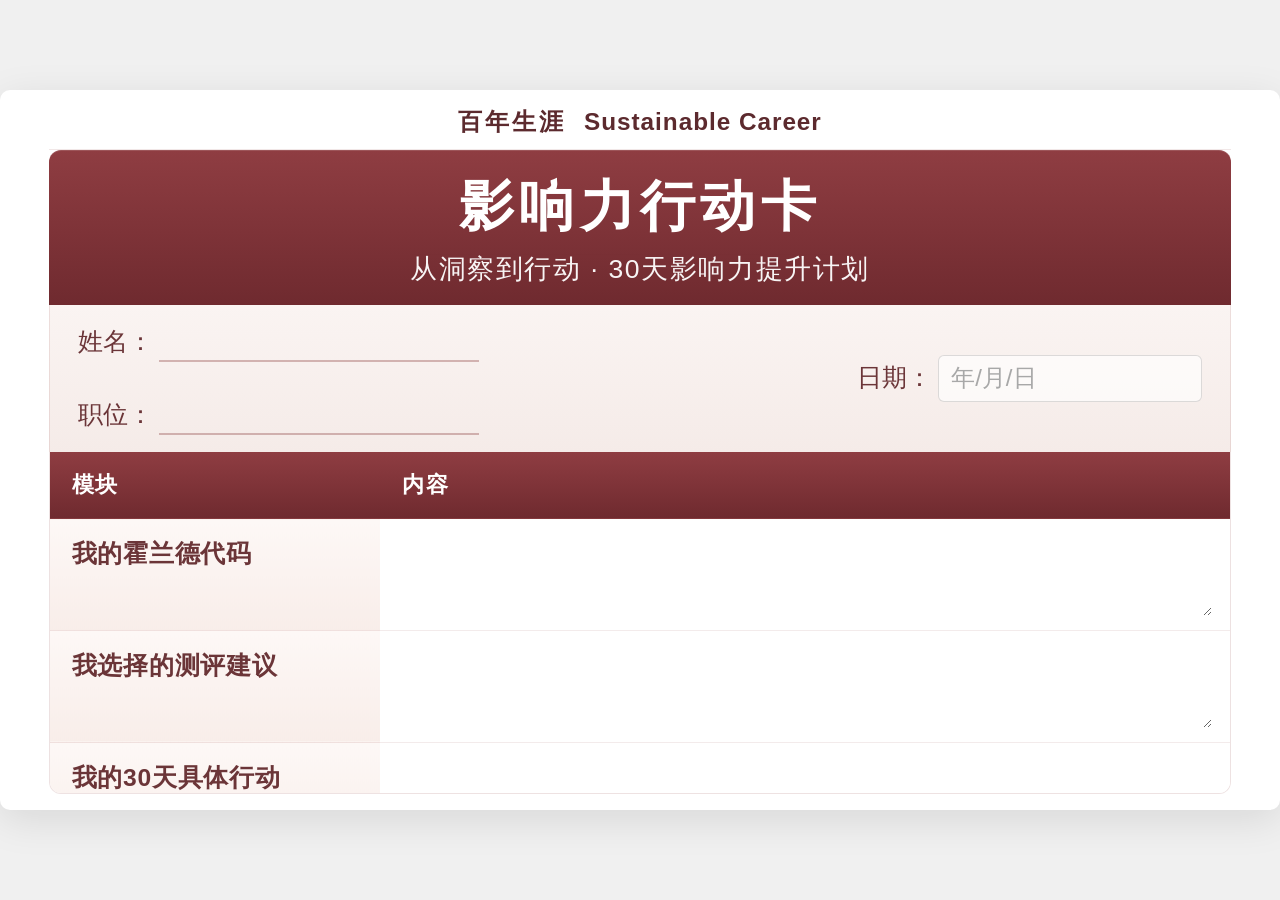
<file: map01.html>
<!DOCTYPE html>
<html lang="zh-CN">
<head>
    <meta charset="UTF-8">
    <meta name="viewport" content="width=device-width, initial-scale=1.0, viewport-fit=cover">
    <title>百年生涯 · 影响力行动卡 | map01</title>
    <link rel="stylesheet" href="map-slide.css">
</head>
<body class="iac-blank-page">
    <div class="deck-stack map-deck">
        <div class="slide-container" id="pdf-capture-root">
            <div class="iac-wrap">
                <p class="iac-career-title" lang="zh-CN">百年生涯 <span class="iac-career-title__en" lang="en">Sustainable Career</span></p>

                <header class="iac-header">
                    <h1>影响力行动卡</h1>
                    <p class="iac-sub">从洞察到行动 · 30天影响力提升计划</p>
                </header>

                <div class="iac-meta iac-meta--with-date">
                    <div class="iac-meta-left">
                        <label class="iac-meta-label">姓名：<input class="iac-inline-input" type="text" name="user_name" autocomplete="name" aria-label="姓名"></label>
                        <label class="iac-meta-label">职位：<input class="iac-inline-input" type="text" name="user_title" autocomplete="organization-title" aria-label="职位"></label>
                    </div>
                    <div class="iac-meta-right">
                        <label class="iac-meta-label iac-meta-label--date">
                            日期：
                            <input class="iac-date-input" type="text" name="form_date" inputmode="numeric" autocomplete="off" placeholder="年/月/日" aria-label="日期，格式：年/月/日">
                        </label>
                    </div>
                </div>

                <div class="iac-table-wrap">
                    <table class="iac-table">
                        <thead>
                            <tr>
                                <th scope="col">模块</th>
                                <th scope="col">内容</th>
                            </tr>
                        </thead>
                        <tbody>
                            <tr>
                                <td class="iac-mod">我的霍兰德代码</td>
                                <td class="iac-val"><textarea class="iac-cell-textarea" rows="2" aria-label="我的霍兰德代码"></textarea></td>
                            </tr>
                            <tr>
                                <td class="iac-mod">我选择的测评建议</td>
                                <td class="iac-val"><textarea class="iac-cell-textarea" rows="2" aria-label="我选择的测评建议"></textarea></td>
                            </tr>
                            <tr>
                                <td class="iac-mod">我的30天具体行动</td>
                                <td class="iac-val"><textarea class="iac-cell-textarea" rows="2" aria-label="我的30天具体行动"></textarea></td>
                            </tr>
                            <tr>
                                <td class="iac-mod">我要影响的对象</td>
                                <td class="iac-val"><textarea class="iac-cell-textarea" rows="2" aria-label="我要影响的对象"></textarea></td>
                            </tr>
                            <tr>
                                <td class="iac-mod">我希望产生的影响</td>
                                <td class="iac-val"><textarea class="iac-cell-textarea" rows="2" aria-label="我希望产生的影响"></textarea></td>
                            </tr>
                        </tbody>
                    </table>
                    <details class="iac-print-help">
                        <summary>手机如何另存为 PDF？</summary>
                        <div class="iac-print-help__body">
                            <p><strong>iPhone / iPad：</strong>先点「确认」出现「另存为 PDF」→ 点后在预览中点右上角 <strong>分享</strong> → <strong>「存储到“文件”」</strong>。</p>
                            <p><strong>Android：</strong>在打印界面把打印机改为 <strong>「另存为 PDF」</strong> 后保存。</p>
                            <p>若预览空白：可先<strong>滚动到页面顶部</strong>再试；仍异常可用系统截图暂存。</p>
                        </div>
                    </details>
                    <div class="iac-actions">
                        <button type="button" class="iac-btn iac-btn--primary" id="iac-btn-confirm">确认</button>
                        <button type="button" class="iac-btn iac-btn--secondary" id="iac-btn-pdf" hidden>另存为 PDF</button>
                    </div>
                </div>
            </div>
        </div>
    </div>

    <script>
        (function () {
            var root = document.getElementById("pdf-capture-root");
            var confirmBtn = document.getElementById("iac-btn-confirm");
            var pdfBtn = document.getElementById("iac-btn-pdf");

            confirmBtn.addEventListener("click", function () {
                pdfBtn.hidden = false;
                root.classList.add("iac-form-confirmed");
            });

            function printIacCard() {
                if (document.activeElement && document.activeElement.blur) {
                    document.activeElement.blur();
                }
                window.scrollTo(0, 0);
                requestAnimationFrame(function () {
                    requestAnimationFrame(function () {
                        window.print();
                    });
                });
            }

            pdfBtn.addEventListener("click", printIacCard);
        })();
    </script>
</body>
</html>
</file>
<file: map-slide.css>
/* map01 / map02：全屏画幅、大字号（含手机）、已移除底部 iac-footer 方框 */

*,
*::before,
*::after {
    box-sizing: border-box;
    margin: 0;
    padding: 0;
}

:root {
    --map-bottom-reserve: 12px;
}

html {
    height: 100%;
}

body {
    margin: 0;
    min-height: 100vh;
    min-height: 100dvh;
    height: 100%;
    display: flex;
    flex-direction: column;
    align-items: stretch;
    justify-content: flex-start;
    background: #f0f0f0;
    padding: env(safe-area-inset-top, 0) env(safe-area-inset-right, 0) env(safe-area-inset-bottom, 0) env(safe-area-inset-left, 0);
    font-family: "Microsoft YaHei", "PingFang SC", "Noto Sans SC", sans-serif;
    -webkit-text-size-adjust: 100%;
}

.deck-stack.map-deck {
    flex: 1 1 auto;
    display: flex;
    flex-direction: column;
    align-items: center;
    justify-content: center;
    width: 100%;
    max-width: 100%;
    min-height: 0;
}

.slide-container {
    width: min(100vw, calc((100dvh - var(--map-bottom-reserve)) * 16 / 9));
    height: min(calc(100vw * 9 / 16), calc(100dvh - var(--map-bottom-reserve)));
    max-width: 100vw;
    max-height: calc(100dvh - var(--map-bottom-reserve));
    flex-shrink: 0;
    margin: 0 auto;
    position: relative;
    background: #ffffff;
    overflow: hidden;
    display: flex;
    flex-direction: column;
    align-items: stretch;
    aspect-ratio: 16 / 9;
    border-radius: 10px;
    box-shadow: 0 10px 40px rgba(0, 0, 0, 0.1);
    align-self: center;
}

.iac-wrap {
    flex: 1;
    min-height: 0;
    width: 100%;
    max-width: min(100%, 1680px);
    margin: 0 auto;
    padding: clamp(6px, 1dvh, 14px) clamp(14px, 3.8vw, 56px) clamp(10px, 1.8dvh, 28px);
    display: flex;
    flex-direction: column;
    overflow: auto;
    -webkit-overflow-scrolling: touch;
}

.iac-header {
    background: linear-gradient(180deg, #8f3d42 0%, #6f2a2f 100%);
    color: #fff;
    padding: clamp(14px, 2.2dvh, 26px) clamp(18px, 3vw, 36px) clamp(12px, 2dvh, 22px);
    text-align: center;
    border-radius: 12px 12px 0 0;
    box-shadow: inset 0 1px 0 rgba(255, 255, 255, 0.12);
}

.iac-header h1 {
    font-size: clamp(1.75rem, 4.8vw, 2.85rem);
    font-weight: 700;
    letter-spacing: 0.1em;
    margin-bottom: clamp(4px, 0.8dvh, 10px);
}

.iac-header .iac-sub {
    font-size: clamp(1.05rem, 2.65vw, 1.38rem);
    font-weight: 400;
    letter-spacing: 0.06em;
    opacity: 0.95;
}

.iac-meta {
    display: flex;
    flex-wrap: wrap;
    gap: clamp(14px, 2.5vw, 32px) clamp(20px, 4vw, 44px);
    padding: clamp(12px, 1.8dvh, 20px) clamp(16px, 3vw, 28px);
    background: linear-gradient(180deg, #faf4f2 0%, #f5ebe8 100%);
    border-left: 1px solid rgba(139, 61, 61, 0.12);
    border-right: 1px solid rgba(139, 61, 61, 0.12);
    font-size: clamp(1.02rem, 2.5vw, 1.32rem);
    color: #6b3538;
}

.iac-meta strong {
    color: #4a2528;
    font-weight: 700;
}

.iac-table-wrap {
    border: 1px solid rgba(139, 61, 61, 0.15);
    border-top: none;
    border-radius: 0 0 12px 12px;
    /* 勿用 flex:1 + overflow:hidden：桌面固定画幅时会把底部「确认」裁掉且父级无法滚动到 */
    flex: 0 1 auto;
    min-height: 0;
    display: flex;
    flex-direction: column;
    overflow-x: hidden;
    overflow-y: visible;
}

.iac-career-title {
    text-align: center;
    font-size: clamp(1.05rem, 2.4vw, 1.45rem);
    font-weight: 700;
    letter-spacing: 0.12em;
    color: #5c2a2e;
    padding: clamp(4px, 0.8dvh, 10px) clamp(12px, 2vw, 20px) clamp(8px, 1.2dvh, 14px);
    margin: 0;
    border-bottom: 1px solid rgba(139, 61, 61, 0.12);
}

.iac-career-title__en {
    font-weight: 600;
    letter-spacing: 0.04em;
    margin-left: 0.35em;
}

.iac-meta--with-date {
    justify-content: space-between;
    align-items: center;
    gap: clamp(12px, 2vw, 20px);
}

.iac-meta-left {
    display: flex;
    flex-wrap: wrap;
    align-items: center;
    gap: clamp(14px, 2.5vw, 32px) clamp(20px, 4vw, 44px);
    flex: 1;
    min-width: 0;
}

.iac-meta-right {
    flex-shrink: 0;
    min-width: 0;
}

.iac-meta-label--date {
    display: inline-flex;
    flex-wrap: wrap;
    align-items: center;
    gap: 0.35em 0.55em;
    max-width: 100%;
}

.iac-meta-label--date .iac-date-input {
    flex: 1 1 auto;
    min-width: min(11em, 72vw);
}

.iac-meta-label {
    display: inline-flex;
    align-items: center;
    gap: 0.25em;
    cursor: text;
}

.iac-inline-input {
    min-width: clamp(6em, 18vw, 14em);
    max-width: min(42vw, 320px);
    padding: 0.2em 0.35em;
    border: none;
    border-bottom: 2px solid rgba(139, 61, 61, 0.35);
    background: transparent;
    color: #4a2528;
    font: inherit;
    font-weight: 600;
}

.iac-inline-input:focus {
    outline: none;
    border-bottom-color: #8f3d42;
}

.iac-date-input {
    width: clamp(9.5em, 22vw, 11em);
    padding: 0.35em 0.5em;
    border: 1px solid rgba(100, 100, 100, 0.22);
    border-radius: 6px;
    background: rgba(255, 255, 255, 0.65);
    color: #5a5a5a;
    font: inherit;
    font-size: 0.95em;
    text-align: left;
    box-sizing: border-box;
}

.iac-date-input::placeholder {
    color: #a8a8a8;
    font-weight: 400;
}

.iac-date-input:focus {
    outline: 2px solid rgba(139, 61, 61, 0.25);
    outline-offset: 1px;
}

.iac-cell-textarea {
    display: block;
    width: 100%;
    min-height: 2.8em;
    margin: 0;
    padding: 0.15em 0;
    border: none;
    background: transparent;
    color: #3a3a3a;
    font: inherit;
    line-height: inherit;
    resize: vertical;
    min-block-size: 2.8em;
}

.iac-cell-textarea:focus {
    outline: none;
}

.iac-table .iac-val {
    padding: clamp(10px, 1.5dvh, 16px) clamp(12px, 2.4vw, 18px);
}

.iac-actions {
    display: flex;
    flex-wrap: wrap;
    align-items: center;
    justify-content: flex-end;
    gap: clamp(10px, 2vw, 16px);
    padding: clamp(12px, 1.8dvh, 18px) clamp(14px, 2.8vw, 22px);
    background: linear-gradient(180deg, #faf7f6 0%, #f3ebe8 100%);
    border-top: 1px solid rgba(139, 61, 61, 0.12);
}

.iac-btn {
    font: inherit;
    font-size: clamp(0.95rem, 2.2vw, 1.1rem);
    font-weight: 700;
    letter-spacing: 0.08em;
    padding: 0.55em 1.35em;
    border-radius: 999px;
    border: 1px solid transparent;
    cursor: pointer;
    transition: background 0.2s ease, transform 0.15s ease, border-color 0.2s ease;
}

.iac-btn--primary {
    background: linear-gradient(180deg, #8f3d42 0%, #6f2a2f 100%);
    color: #fff;
    box-shadow: 0 2px 10px rgba(111, 42, 47, 0.25);
}

.iac-btn--primary:hover {
    filter: brightness(1.05);
    transform: translateY(-1px);
}

.iac-btn--secondary {
    background: #fff;
    color: #6b3538;
    border-color: rgba(139, 61, 61, 0.35);
}

.iac-btn--secondary:hover {
    background: #fdf8f6;
    border-color: rgba(139, 61, 61, 0.55);
}

#pdf-capture-root.iac-form-confirmed .iac-actions {
    border-top-color: rgba(76, 140, 90, 0.25);
}

.iac-table {
    width: 100%;
    border-collapse: collapse;
    font-size: clamp(0.98rem, 2.35vw, 1.28rem);
    line-height: 1.55;
}

.iac-table thead th {
    background: linear-gradient(180deg, #8f3d42 0%, #6f2a2f 100%);
    color: #fff;
    font-weight: 700;
    text-align: left;
    padding: clamp(12px, 1.8dvh, 18px) clamp(14px, 2.8vw, 22px);
    letter-spacing: 0.06em;
    border-bottom: 1px solid rgba(0, 0, 0, 0.08);
    font-size: clamp(0.95rem, 2.2vw, 1.15rem);
}

.iac-table thead th:first-child {
    width: 28%;
    min-width: min(160px, 32vw);
}

.iac-table tbody td {
    padding: clamp(12px, 1.8dvh, 20px) clamp(14px, 2.8vw, 22px);
    vertical-align: top;
    border-bottom: 1px solid rgba(139, 61, 61, 0.1);
}

.iac-table tbody tr:last-child td {
    border-bottom: 1px solid rgba(139, 61, 61, 0.28);
}

.iac-table .iac-mod {
    background: linear-gradient(180deg, #fdf8f6 0%, #f8ede9 100%);
    color: #6b3538;
    font-weight: 700;
    letter-spacing: 0.03em;
}

.iac-table .iac-val {
    background: #fff;
    color: #3a3a3a;
}

.iac-val--blank,
.iac-val.iac-val--blank {
    color: #c4b8b8;
}

.iac-val--blank {
    min-height: 2.8em;
}

body > .deck-stack.map-deck {
    align-items: center;
    justify-content: center;
}

/* map01 空白版：与 map02 共用基础样式，此处整体约 +20% 便于投屏阅读（map02 不变） */
body.iac-blank-page .iac-header h1 {
    font-size: clamp(2.1rem, 5.76vw, 3.42rem);
}

body.iac-blank-page .iac-header .iac-sub {
    font-size: clamp(1.26rem, 3.18vw, 1.66rem);
}

body.iac-blank-page .iac-meta {
    font-size: clamp(1.22rem, 3vw, 1.58rem);
}

body.iac-blank-page .iac-table {
    font-size: clamp(1.18rem, 2.82vw, 1.54rem);
}

body.iac-blank-page .iac-table thead th {
    font-size: clamp(1.14rem, 2.64vw, 1.38rem);
}

body.iac-blank-page .iac-career-title {
    font-size: clamp(1.18rem, 2.65vw, 1.52rem);
}

@media (max-width: 720px) {
    html {
        height: auto;
        min-height: 100%;
        min-height: 100dvh;
    }

    body {
        height: auto;
        min-height: 100dvh;
        min-height: 100svh;
        overflow-x: hidden;
        overflow-y: auto;
    }

    .deck-stack.map-deck {
        justify-content: flex-start;
        padding: 10px 0 max(20px, env(safe-area-inset-bottom, 0));
        min-height: auto;
    }

    .slide-container {
        width: 100%;
        max-width: 100%;
        height: auto;
        max-height: none;
        min-height: 0;
        aspect-ratio: unset;
        flex: 0 1 auto;
        overflow: visible;
        border-radius: 0;
    }

    .iac-wrap {
        padding-left: clamp(10px, 3.2vw, 18px);
        padding-right: clamp(10px, 3.2vw, 18px);
        overflow: visible;
        min-height: auto;
    }

    .iac-table-wrap {
        overflow: visible;
        flex: 0 1 auto;
    }

    .iac-actions {
        justify-content: stretch;
        flex-direction: column;
        align-items: stretch;
    }

    .iac-btn {
        width: 100%;
        min-height: 48px;
        touch-action: manipulation;
        text-align: center;
    }

    .iac-table thead th:first-child {
        min-width: min(120px, 30vw);
    }

    .iac-meta--with-date {
        flex-direction: column;
        align-items: stretch;
    }

    .iac-meta-right {
        align-self: stretch;
        width: 100%;
    }

    .iac-meta-label--date {
        width: 100%;
        align-items: center;
    }

    .iac-meta-label--date .iac-date-input {
        flex: 1 1 auto;
        width: 100% !important;
        min-width: 0 !important;
        max-width: none !important;
        min-height: 44px;
        padding: 0.45em 0.55em;
        font-size: 1rem;
    }

    .iac-inline-input {
        max-width: 100%;
        min-width: 0;
    }

    .iac-date-input {
        text-align: left;
    }

    body.iac-blank-page .iac-header h1 {
        font-size: clamp(1.5rem, 6.2vw, 2.4rem);
    }

    body.iac-blank-page .iac-header .iac-sub {
        font-size: clamp(0.98rem, 3.2vw, 1.28rem);
    }

    body.iac-blank-page .iac-meta {
        font-size: clamp(0.98rem, 3.1vw, 1.18rem);
    }

    body.iac-blank-page .iac-table {
        font-size: clamp(0.92rem, 3vw, 1.12rem);
    }
}

/* 屏幕端：map01 保存说明（不进入打印页） */
.iac-print-help {
    margin: 12px 14px 0;
    padding: 10px 12px;
    font-size: 0.85rem;
    line-height: 1.6;
    color: #5a5a5a;
    background: #faf8f6;
    border: 1px solid #e8dcd8;
    border-radius: 10px;
}

.iac-print-help summary {
    cursor: pointer;
    font-weight: 600;
    color: #5c2a2e;
}

.iac-print-help__body {
    margin-top: 8px;
}

.iac-print-help__body p {
    margin: 0 0 8px;
}

.iac-print-help__body p:last-child {
    margin-bottom: 0;
}

/* 另存为 PDF：与 index 测评报告相同，走浏览器打印；以下为纸张排版（避免截图式 PDF 错位、裁切） */
@page {
    size: A4 portrait;
    margin: 6mm;
}

@media print {
    * {
        -webkit-print-color-adjust: exact !important;
        print-color-adjust: exact !important;
    }

    html,
    body {
        width: 100% !important;
        height: auto !important;
        min-height: 0 !important;
        max-height: none !important;
        margin: 0 !important;
        padding: 0 !important;
        background: #fff !important;
    }

    body.iac-blank-page {
        background: #fff !important;
        min-height: 0 !important;
    }

    body.iac-blank-page .deck-stack.map-deck {
        display: block !important;
        width: 100% !important;
        max-width: 100% !important;
        min-height: 0 !important;
        height: auto !important;
        flex: none !important;
        margin: 0 !important;
        padding: 0 !important;
        align-items: stretch !important;
        justify-content: flex-start !important;
    }

    body.iac-blank-page #pdf-capture-root.slide-container,
    body.iac-blank-page .slide-container {
        position: relative !important;
        left: 0 !important;
        right: auto !important;
        width: 100% !important;
        max-width: 100% !important;
        height: auto !important;
        min-height: 0 !important;
        max-height: none !important;
        margin: 0 !important;
        padding: 2mm 1.5mm 3mm !important;
        aspect-ratio: auto !important;
        border-radius: 0 !important;
        box-shadow: none !important;
        overflow: visible !important;
        transform: none !important;
        page-break-after: avoid !important;
        /* Chrome / Edge：整体略缩，易落在单页 A4 内（Firefox 会忽略 zoom，仅靠紧凑排版） */
        zoom: 0.9;
    }

    body.iac-blank-page .iac-wrap {
        position: relative !important;
        width: 100% !important;
        max-width: 100% !important;
        margin: 0 !important;
        padding: 6px 0 0 !important;
        overflow: visible !important;
        flex: none !important;
        min-height: 0 !important;
        display: block !important;
    }

    body.iac-blank-page .iac-career-title {
        font-size: 10.5pt !important;
        text-align: center !important;
        page-break-after: avoid;
        letter-spacing: 0.06em !important;
        padding: 2px 8px 4px !important;
    }

    body.iac-blank-page .iac-header {
        border-radius: 8px 8px 0 0 !important;
        page-break-inside: avoid;
        padding: 8px 12px 7px !important;
    }

    body.iac-blank-page .iac-header h1 {
        font-size: 16pt !important;
        margin-bottom: 3px !important;
    }

    body.iac-blank-page .iac-header .iac-sub {
        font-size: 9pt !important;
    }

    body.iac-blank-page .iac-meta {
        font-size: 9pt !important;
        page-break-inside: avoid;
        display: flex !important;
        flex-wrap: wrap !important;
        justify-content: space-between !important;
        align-items: center !important;
        gap: 4px 10px !important;
        padding: 6px 8px !important;
    }

    body.iac-blank-page .iac-meta-left {
        flex: 1 1 auto !important;
        min-width: 0 !important;
    }

    body.iac-blank-page .iac-meta-right {
        flex-shrink: 0 !important;
    }

    body.iac-blank-page .iac-inline-input {
        min-width: 10em !important;
        max-width: 100% !important;
        border-bottom: 1px solid #333 !important;
    }

    body.iac-blank-page .iac-date-input {
        font-size: 9pt !important;
        color: #444 !important;
        width: 9em !important;
    }

    body.iac-blank-page .iac-table-wrap {
        overflow: visible !important;
        flex: none !important;
        border-radius: 0 0 8px 8px !important;
    }

    body.iac-blank-page .iac-table {
        width: 100% !important;
        font-size: 8.5pt !important;
        line-height: 1.35 !important;
    }

    body.iac-blank-page .iac-table thead {
        display: table-header-group !important;
    }

    body.iac-blank-page .iac-table tbody tr {
        page-break-inside: avoid !important;
    }

    body.iac-blank-page .iac-table thead th {
        padding: 4px 6px !important;
        font-size: 8.5pt !important;
    }

    body.iac-blank-page .iac-table thead th:first-child {
        width: 30% !important;
        min-width: 0 !important;
    }

    body.iac-blank-page .iac-table tbody td {
        padding: 4px 6px !important;
    }

    body.iac-blank-page .iac-cell-textarea {
        display: block !important;
        width: 100% !important;
        min-height: 2.35em !important;
        height: auto !important;
        font-size: 8.5pt !important;
        line-height: 1.35 !important;
        border: 1px solid #bbb !important;
        border-radius: 3px !important;
        padding: 3px 5px !important;
        resize: none !important;
        background: #fff !important;
        color: #111 !important;
        box-sizing: border-box !important;
    }

    body.iac-blank-page .iac-actions {
        display: none !important;
    }

    .iac-print-help {
        display: none !important;
    }
}

/* iOS Safari：打印预览里 zoom 有时整页空白，取消缩放（桌面 Chrome 仍可用上面的 zoom:0.9） */
@supports (-webkit-touch-callout: none) {
    @media print {
        body.iac-blank-page #pdf-capture-root.slide-container,
        body.iac-blank-page .slide-container {
            zoom: 1 !important;
        }
    }
}
</file>
